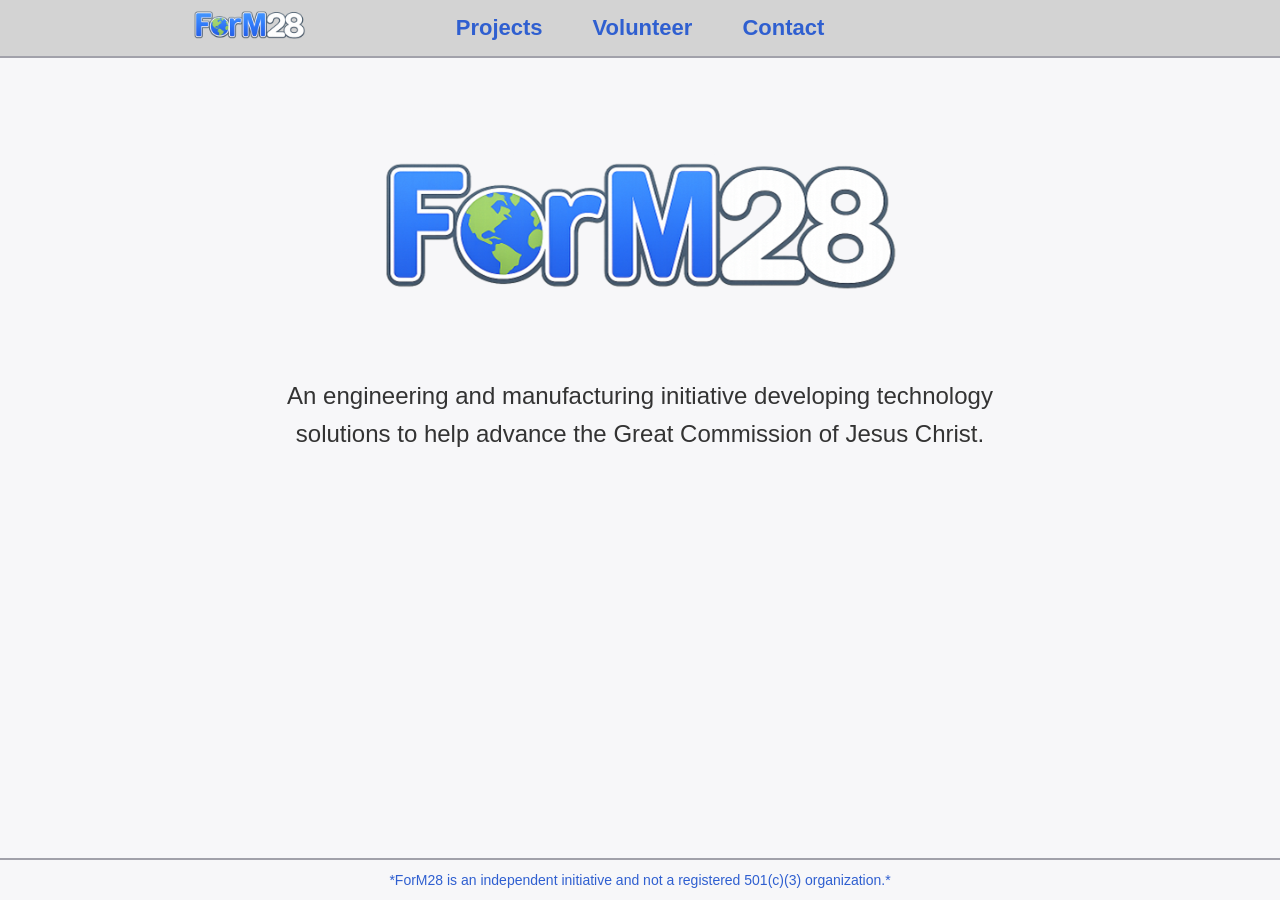
<file: index.html>
<!DOCTYPE html>
<html>
<head>
  <title>ForM28</title>
  <link rel="stylesheet" href="styles.css">
</head>
<body>

<header>
  <div class="header-inner">

    <a href="index.html" class="logo-wrapper">
      <img src="logo.png" class="logo-small">
    </a>

    <nav class="nav-center">
      <a href="projects.html">Projects</a>
      <a href="volunteer.html">Volunteer</a>
      <a href="contact.html">Contact</a>
    </nav>

  </div>
</header>

<div class="main-content">

  <div class="container">

    <img src="logo.png" class="logo-main">

    <p class="tagline">
      An engineering and manufacturing initiative developing technology solutions to help advance the Great Commission of Jesus Christ.
    </p>

  </div>

</div> 

<div class="footer">
  *ForM28 is an independent initiative and not a registered 501(c)(3) organization.*
</div>

</body>
</html>
</file>
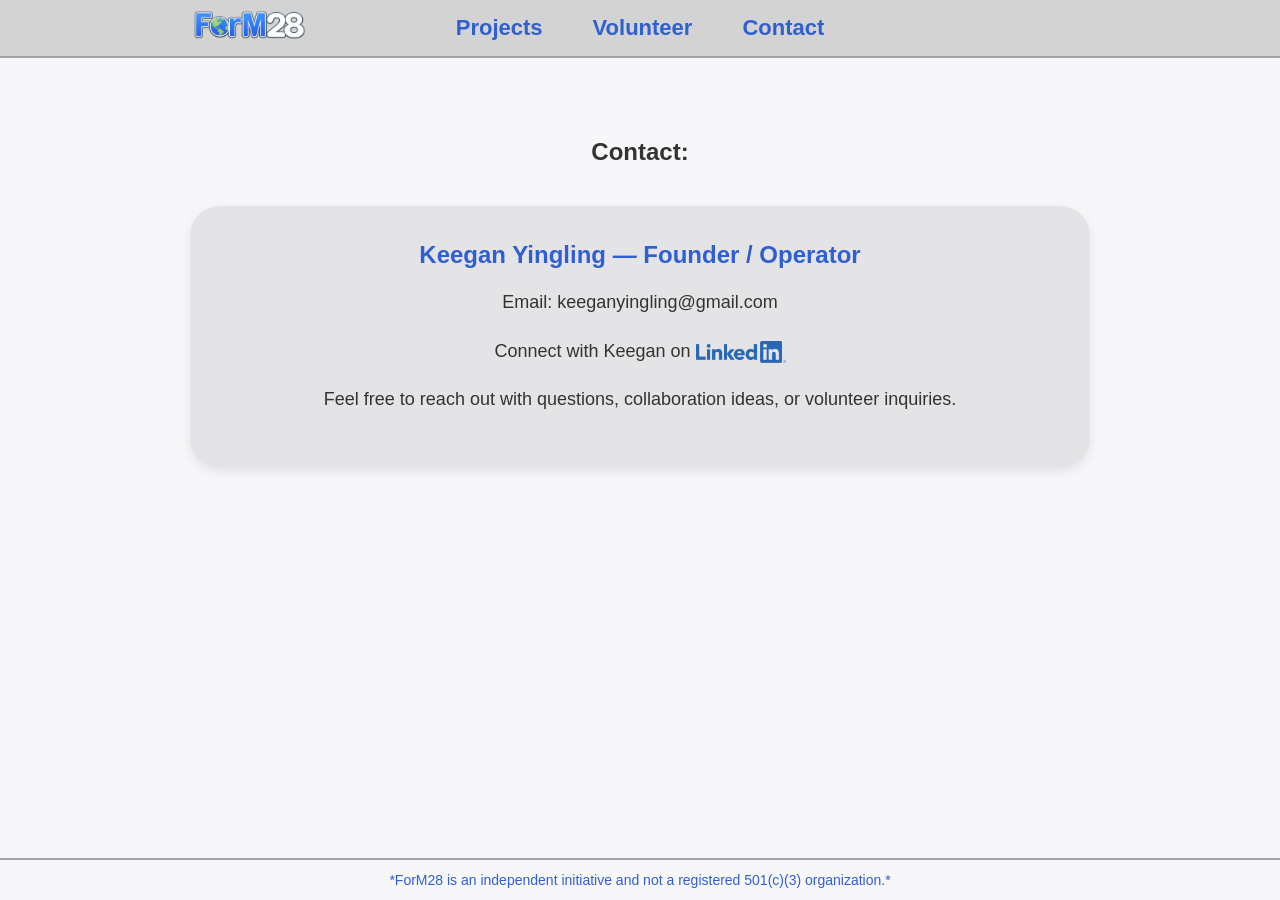
<file: contact.html>
<!DOCTYPE html>
<html>
<head>
  <title>Contact</title>
  <link rel="stylesheet" href="styles.css">
</head>
<body>

<header>
  <div class="header-inner">

    <a href="index.html" class="logo-wrapper">
      <img src="logo.png" class="logo-small">
    </a>

    <nav class="nav-center">
      <a href="projects.html">Projects</a>
      <a href="volunteer.html">Volunteer</a>
      <a href="contact.html">Contact</a>
    </nav>

  </div>
</header>

<div class="main-content">

  <div class="container">

    <h2>Contact:</h2>

    <div class="card" style="text-align:center;">

      <div class="project-title">
        Keegan Yingling — Founder / Operator
      </div>

      <p>Email: keeganyingling@gmail.com</p>
      
      <p>
        Connect with Keegan on  <a href="https://www.linkedin.com/in/keegan-yingling-981190180/">
        <img src="linkedin.png" style="width:90px; vertical-align:middle;">
      </a>
      </p>
        
      <p>
        Feel free to reach out with questions, collaboration ideas, or volunteer inquiries.
      </p>

    </div>

  </div>

</div>

<div class="footer">
  *ForM28 is an independent initiative and not a registered 501(c)(3) organization.*
</div>

</body>
</html>
</file>
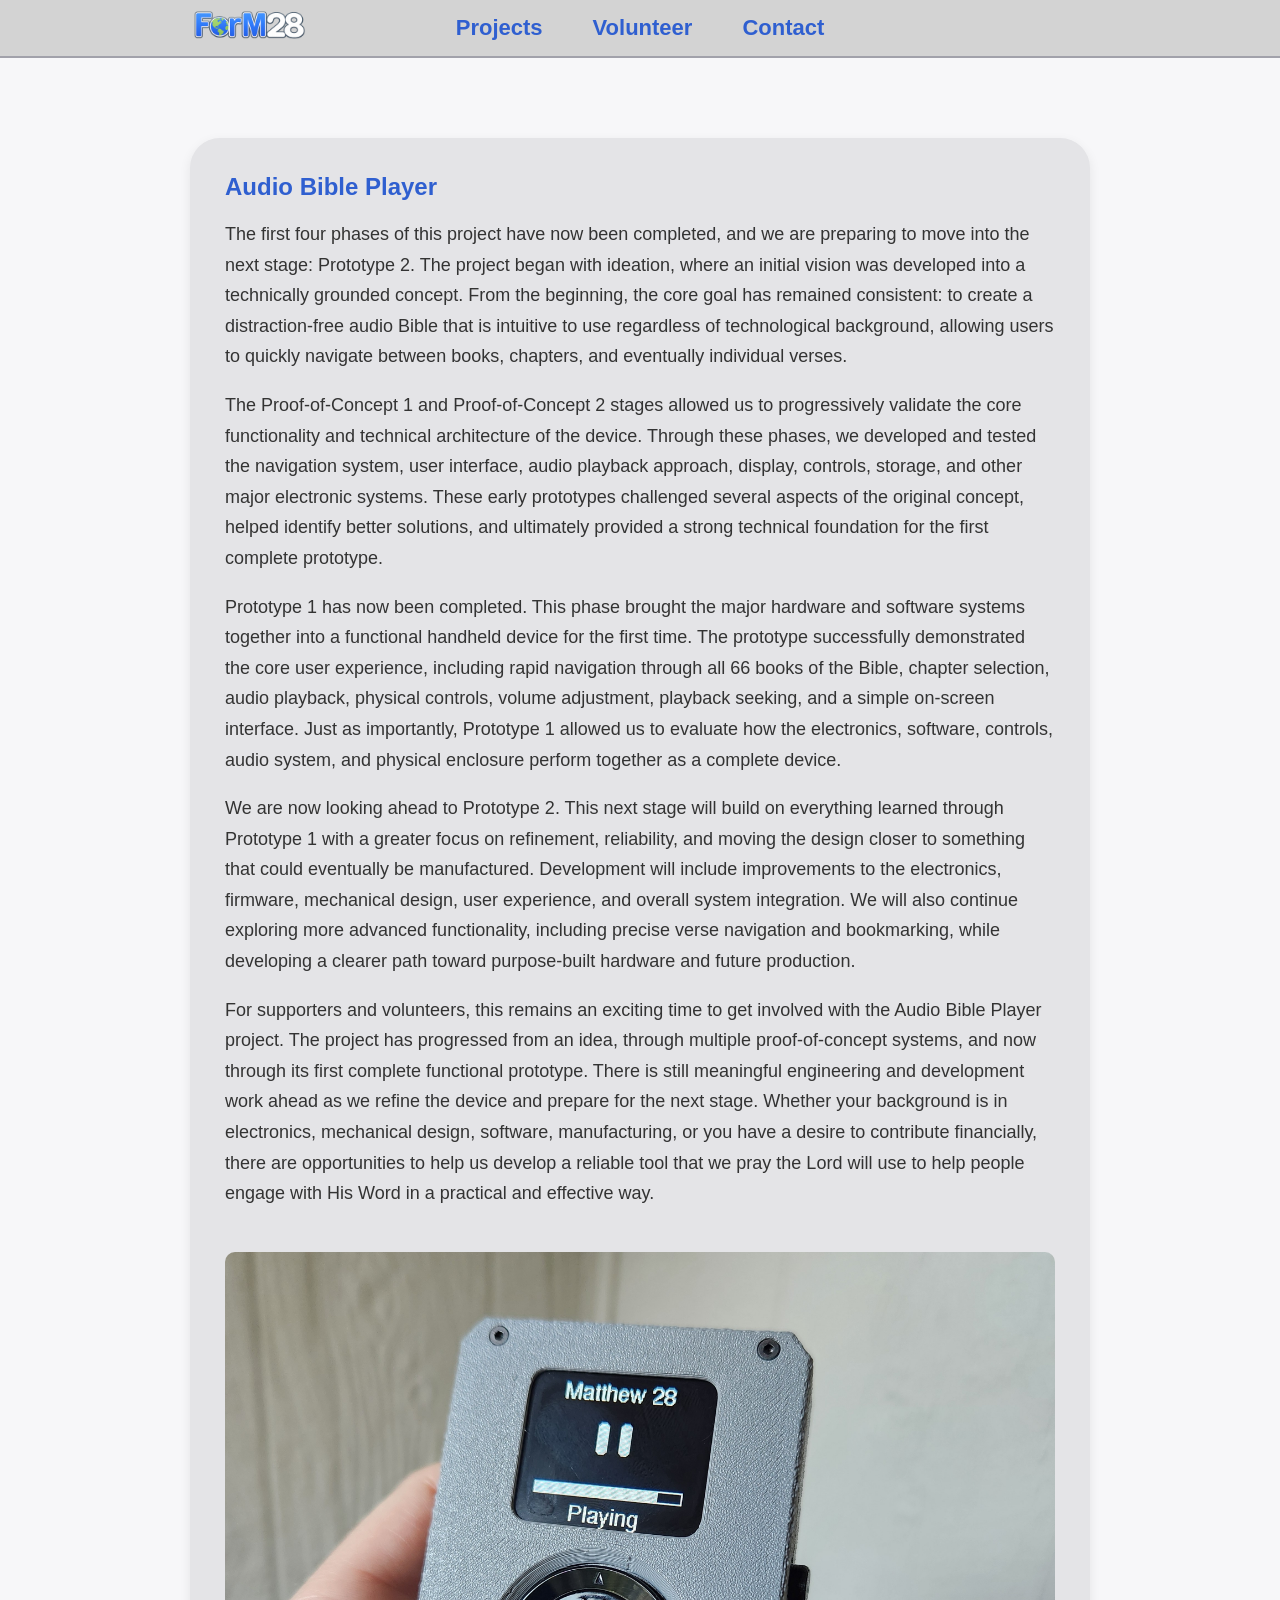
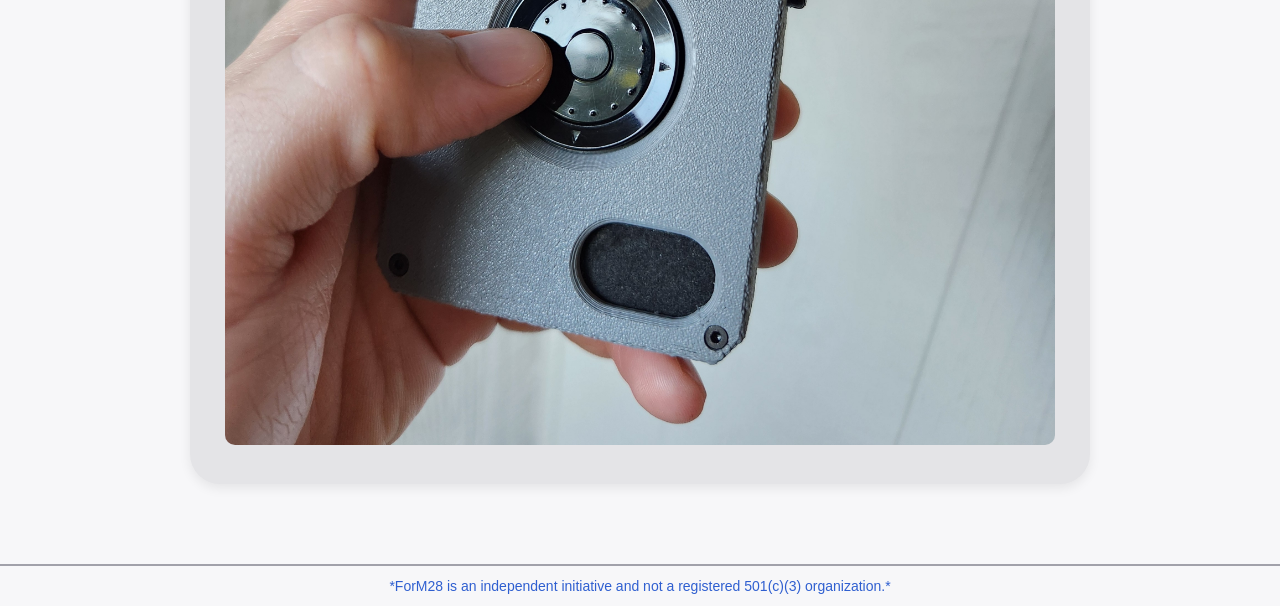
<file: project-details.html>
<!DOCTYPE html>
<html>
<head>
  <title>Project Details</title>
  <link rel="stylesheet" href="styles.css">
</head>
<body>

<header>
  <div class="header-inner">

    <a href="index.html" class="logo-wrapper">
      <img src="logo.png" class="logo-small">
    </a>

    <nav class="nav-center">
      <a href="projects.html">Projects</a>
      <a href="volunteer.html">Volunteer</a>
      <a href="contact.html">Contact</a>
    </nav>

  </div>
</header>

<div class="main-content">

  <div class="container">

    <div class="card">

      <div class="project-title">Audio Bible Player</div>

      <p>
        The first four phases of this project have now been completed, and we are preparing to move into the next stage: Prototype 2. The project began with ideation, where an initial vision was developed into a technically grounded concept. From the beginning, the core goal has remained consistent: to create a distraction-free audio Bible that is intuitive to use regardless of technological background, allowing users to quickly navigate between books, chapters, and eventually individual verses.
      </p>

      <p>
        The Proof-of-Concept 1 and Proof-of-Concept 2 stages allowed us to progressively validate the core functionality and technical architecture of the device. Through these phases, we developed and tested the navigation system, user interface, audio playback approach, display, controls, storage, and other major electronic systems. These early prototypes challenged several aspects of the original concept, helped identify better solutions, and ultimately provided a strong technical foundation for the first complete prototype.
      </p>

      <p>
        Prototype 1 has now been completed. This phase brought the major hardware and software systems together into a functional handheld device for the first time. The prototype successfully demonstrated the core user experience, including rapid navigation through all 66 books of the Bible, chapter selection, audio playback, physical controls, volume adjustment, playback seeking, and a simple on-screen interface. Just as importantly, Prototype 1 allowed us to evaluate how the electronics, software, controls, audio system, and physical enclosure perform together as a complete device.
      </p>

      <p>
        We are now looking ahead to Prototype 2. This next stage will build on everything learned through Prototype 1 with a greater focus on refinement, reliability, and moving the design closer to something that could eventually be manufactured. Development will include improvements to the electronics, firmware, mechanical design, user experience, and overall system integration. We will also continue exploring more advanced functionality, including precise verse navigation and bookmarking, while developing a clearer path toward purpose-built hardware and future production.
      </p>

      <p>
        For supporters and volunteers, this remains an exciting time to get involved with the Audio Bible Player project. The project has progressed from an idea, through multiple proof-of-concept systems, and now through its first complete functional prototype. There is still meaningful engineering and development work ahead as we refine the device and prepare for the next stage. Whether your background is in electronics, mechanical design, software, manufacturing, or you have a desire to contribute financially, there are opportunities to help us develop a reliable tool that we pray the Lord will use to help people engage with His Word in a practical and effective way.
      </p>
        
      <img src="project1.jpg" style="width:100%; margin-top:25px; border-radius:10px;">

    </div>

  </div>

</div>

<div class="footer">
  *ForM28 is an independent initiative and not a registered 501(c)(3) organization.*
</div>

</body>
</html>
</file>
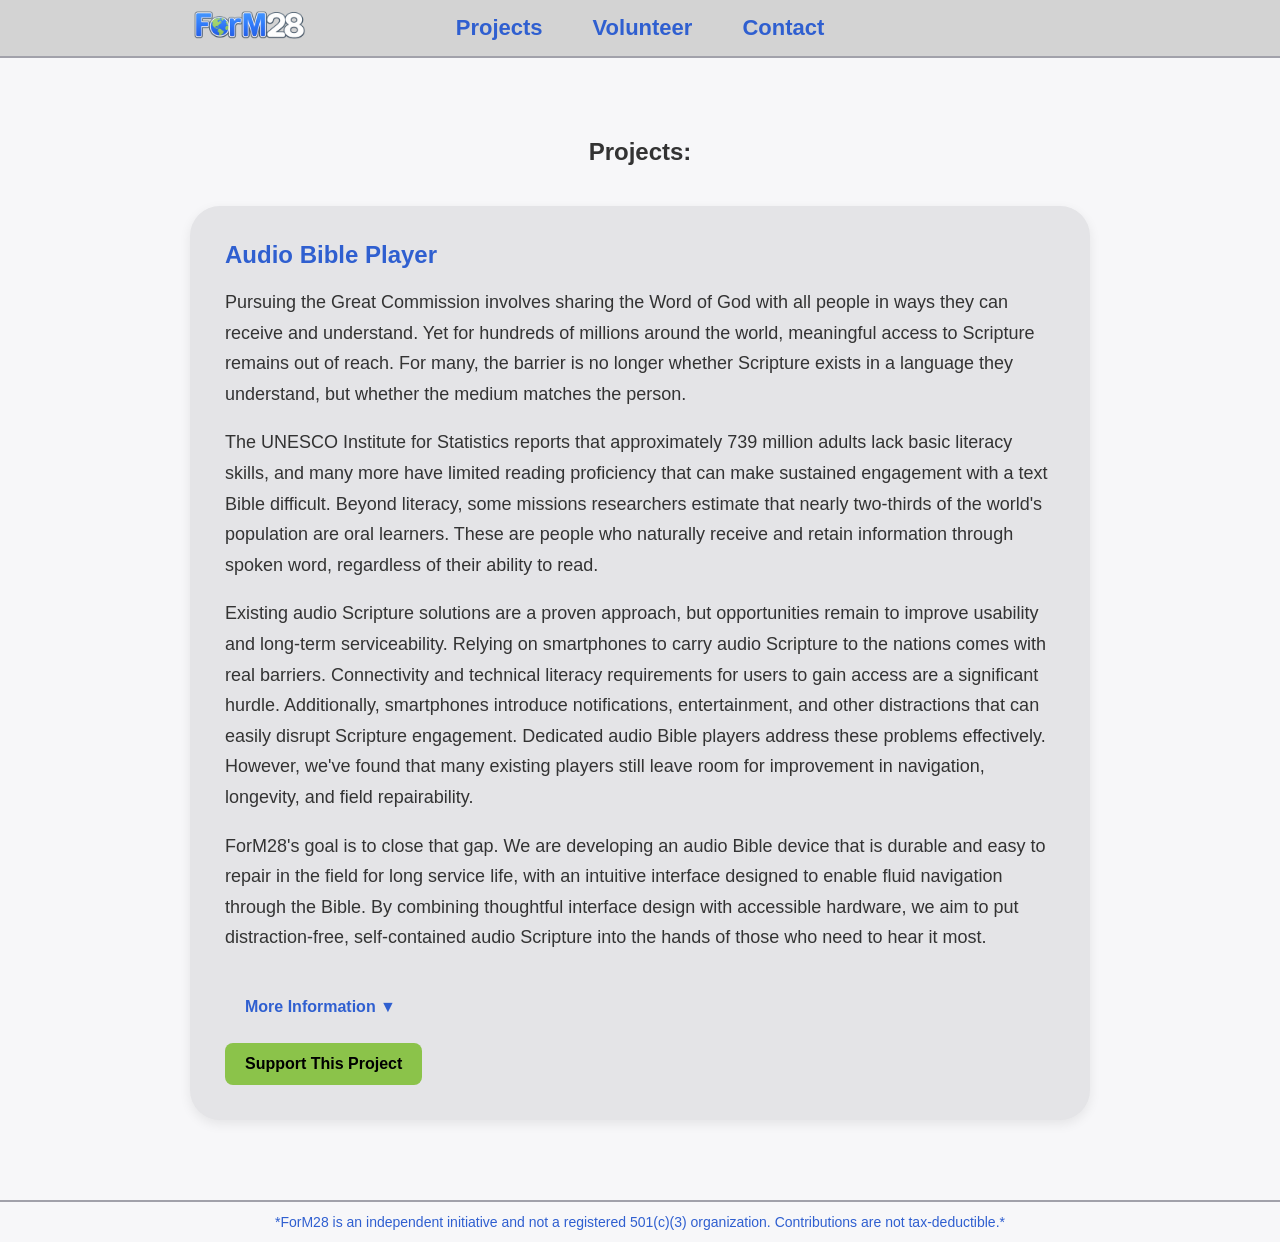
<file: projects.html>
<!DOCTYPE html>
<html>
<head>
  <title>Projects</title>
  <link rel="stylesheet" href="styles.css">
</head>
<body>

<header>
  <div class="header-inner">

    <a href="index.html" class="logo-wrapper">
      <img src="logo.png" class="logo-small">
    </a>

    <nav class="nav-center">
      <a href="projects.html">Projects</a>
      <a href="volunteer.html">Volunteer</a>
      <a href="contact.html">Contact</a>
    </nav>

  </div>
</header>

<div class="main-content">

  <div class="container">

    <h2>Projects:</h2>

    <div class="card">

      <div class="project-title">Audio Bible Player</div>
      
      <p>
       Pursuing the Great Commission involves sharing the Word of God with all people in ways they can receive and understand. Yet for hundreds of millions around the world, meaningful access to Scripture remains out of reach. For many, the barrier is no longer whether Scripture exists in a language they understand, but whether the medium matches the person.
      </p>

      <p>
       The UNESCO Institute for Statistics reports that approximately 739 million adults lack basic literacy skills, and many more have limited reading proficiency that can make sustained engagement with a text Bible difficult. Beyond literacy, some missions researchers estimate that nearly two-thirds of the world's population are oral learners. These are people who naturally receive and retain information through spoken word, regardless of their ability to read.
      </p>

      <p>
       Existing audio Scripture solutions are a proven approach, but opportunities remain to improve usability and long-term serviceability. Relying on smartphones to carry audio Scripture to the nations comes with real barriers. Connectivity and technical literacy requirements for users to gain access are a significant hurdle. Additionally, smartphones introduce notifications, entertainment, and other distractions that can easily disrupt Scripture engagement. Dedicated audio Bible players address these problems effectively. However, we've found that many existing players still leave room for improvement in navigation, longevity, and field repairability.
      </p>
      
      <p>
       ForM28's goal is to close that gap. We are developing an audio Bible device that is durable and easy to repair in the field for long service life, with an intuitive interface designed to enable fluid navigation through the Bible. By combining thoughtful interface design with accessible hardware, we aim to put distraction-free, self-contained audio Scripture into the hands of those who need to hear it most.
      </p>
      
      </p>

      <a href="project-details.html" class="button button-blue">
        More Information ▼
      </a>

      <br>

      <a href="https://donate.stripe.com/8x2dR1ePj7wRd3G3kzefC00" class="button button-green">
        Support This Project
      </a>

    </div>

  </div>

</div>

<div class="footer">
  *ForM28 is an independent initiative and not a registered 501(c)(3) organization. Contributions are not tax-deductible.*
</div>

</body>
</html>
</file>
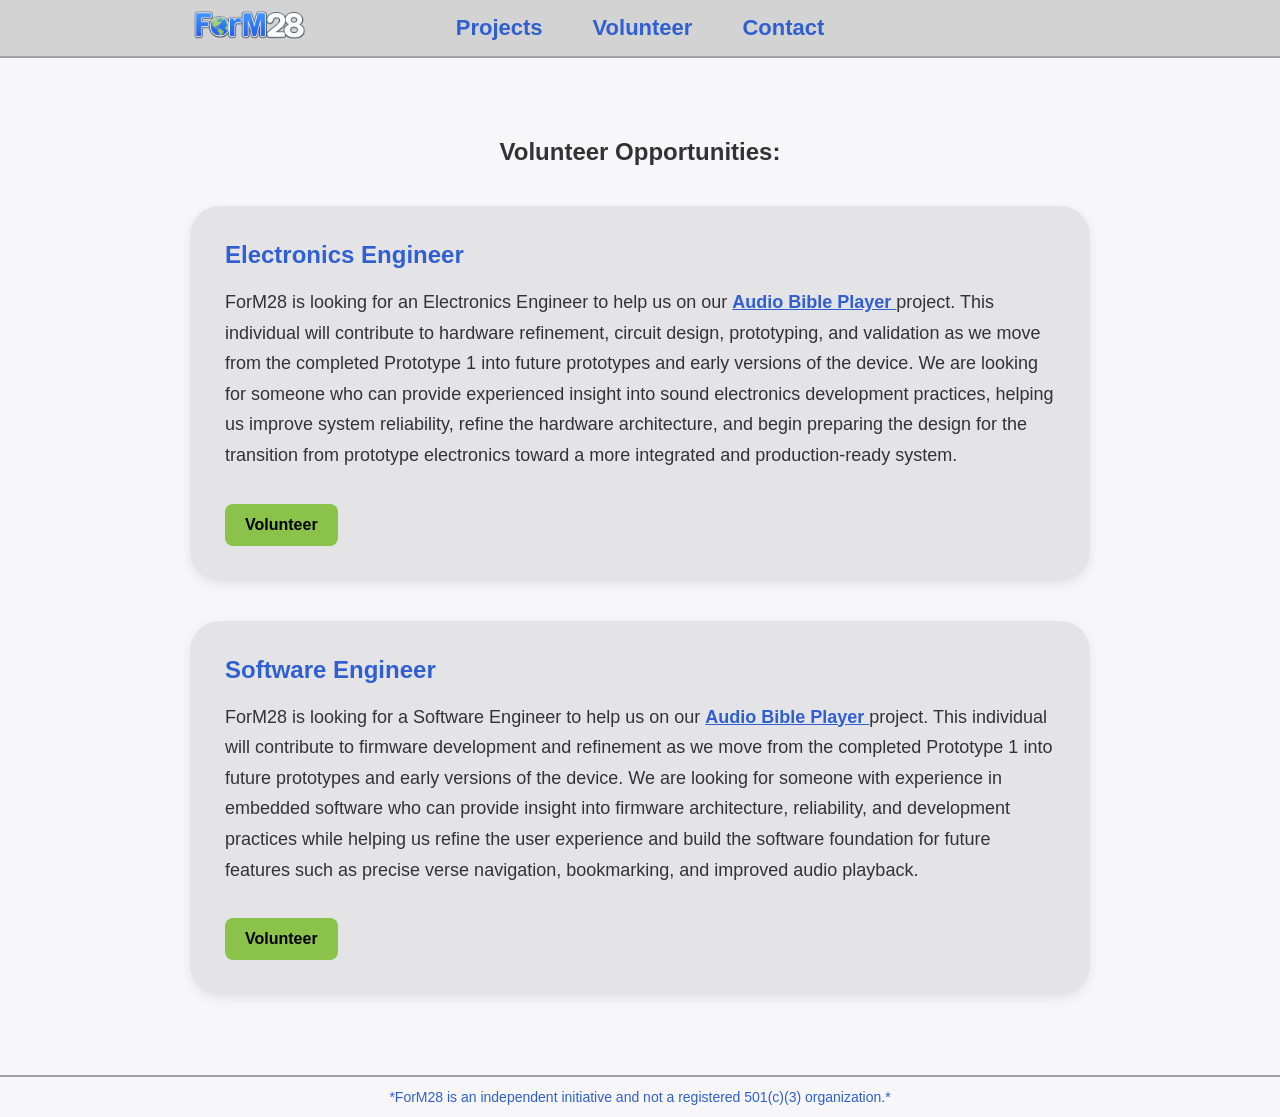
<file: volunteer.html>
<!DOCTYPE html>
<html>
<head>
  <title>Volunteer</title>
  <link rel="stylesheet" href="styles.css">
</head>
<body>

<header>
  <div class="header-inner">

    <a href="index.html" class="logo-wrapper">
      <img src="logo.png" class="logo-small">
    </a>

    <nav class="nav-center">
      <a href="projects.html">Projects</a>
      <a href="volunteer.html">Volunteer</a>
      <a href="contact.html">Contact</a>
    </nav>

  </div>
</header>

<div class="main-content">

  <div class="container">

    <h2>Volunteer Opportunities:</h2>

    <div class="card">

      <div class="project-title">
        Electronics Engineer
      </div>

      <p>
        ForM28 is looking for an Electronics Engineer to help us on our 
        <a href="project-details.html" style="color:#2f5fd0; font-weight:bold;">
          Audio Bible Player
        </a> 
        project. This individual will contribute to hardware refinement, circuit design, prototyping, and validation as we move from the completed Prototype 1 into future prototypes and early versions of the device. We are looking for someone who can provide experienced insight into sound electronics development practices, helping us improve system reliability, refine the hardware architecture, and begin preparing the design for the transition from prototype electronics toward a more integrated and production-ready system.
    
      </p>

      <a href="contact.html" class="button button-green">
        Volunteer
      </a>

    </div>
    <div class="card">

      <div class="project-title">
        Software Engineer
      </div>

      <p>
        ForM28 is looking for a Software Engineer to help us on our 
        <a href="project-details.html" style="color:#2f5fd0; font-weight:bold;">
          Audio Bible Player
        </a> 
        project. This individual will contribute to firmware development and refinement as we move from the completed Prototype 1 into future prototypes and early versions of the device. We are looking for someone with experience in embedded software who can provide insight into firmware architecture, reliability, and development practices while helping us refine the user experience and build the software foundation for future features such as precise verse navigation, bookmarking, and improved audio playback.
    
      </p>

      <a href="contact.html" class="button button-green">
        Volunteer
      </a>
  </div>

</div>

<div class="footer">
  *ForM28 is an independent initiative and not a registered 501(c)(3) organization.*
</div>

</body>
</html>
</file>
<file: styles.css>
html, body {
  height: 100%;
  margin: 0;
}

body {
  font-family: Arial, sans-serif;
  background: #f7f7f9; /* Stripe-style off white */
  color: #333;

  display: flex;
  flex-direction: column;
}

/* HEADER */
header {
  background: #d3d3d3; /* moved grey to header */
  border-bottom: 2px solid #a1a1aa; /* softer, modern border */
}

.header-inner {
  max-width: 900px;
  margin: 0 auto;
  position: relative;
  padding: 15px 20px;
}

/* LOGO (left aligned) */
.logo-wrapper {
  position: absolute;
  left: 20px;
  top: 50%;
  transform: translateY(-50%);
}

.logo-small {
  height: 40px;
}

/* NAV (perfectly centered) */
.nav-center {
  display: flex;
  justify-content: center;
  gap: 50px;
}

.nav-center a {
  text-decoration: none;
  color: #2f5fd0;
  font-size: 22px;
  font-weight: bold;
}

.nav-center a:hover {
  text-decoration: underline;
}

/* MAIN CONTENT WRAPPER */
.main-content {
  flex: 1;
}

/* MAIN CONTAINER */
.container {
  max-width: 900px;
  margin: 80px auto;
  text-align: center;
  padding: 0 20px;
}

/* LOGO */
.logo-main {
  max-width: 550px;
  margin-bottom: 40px;
}

/* TEXT */
p {
  font-size: 18px;
  line-height: 1.7;
}

/* CARDS */
.card {
  background: #e4e4e7; /* slightly darker than background */
  border-radius: 30px;
  padding: 35px;
  margin-top: 40px;
  text-align: left;

  /* subtle modern polish */
  box-shadow: 0 4px 12px rgba(0,0,0,0.08);
}

/* TITLES */
.project-title {
  color: #2f5fd0;
  font-size: 24px;
  font-weight: bold;
  margin-bottom: 15px;
}

/* BUTTONS */
.button {
  display: inline-block;
  padding: 12px 20px;
  border-radius: 8px;
  text-decoration: none;
  font-weight: bold;
  margin-top: 15px;
}

.button-green {
  background: #8bc34a;
  color: #000;
}

.button-green:hover {
  background: #7cb342;
}

.button-blue {
  color: #2f5fd0;
}

.button-blue:hover {
  text-decoration: underline;
}

/* FOOTER */
.footer {
  text-align: center;
  padding: 12px 20px;
  font-size: 14px;
  color: #2f5fd0;
  border-top: 2px solid #a1a1aa; /* match header tone */
}

.tagline {
  font-size: 24px;
  line-height: 1.6;
  max-width: 800px;
  margin: 10px auto 0 auto;
}
</file>
